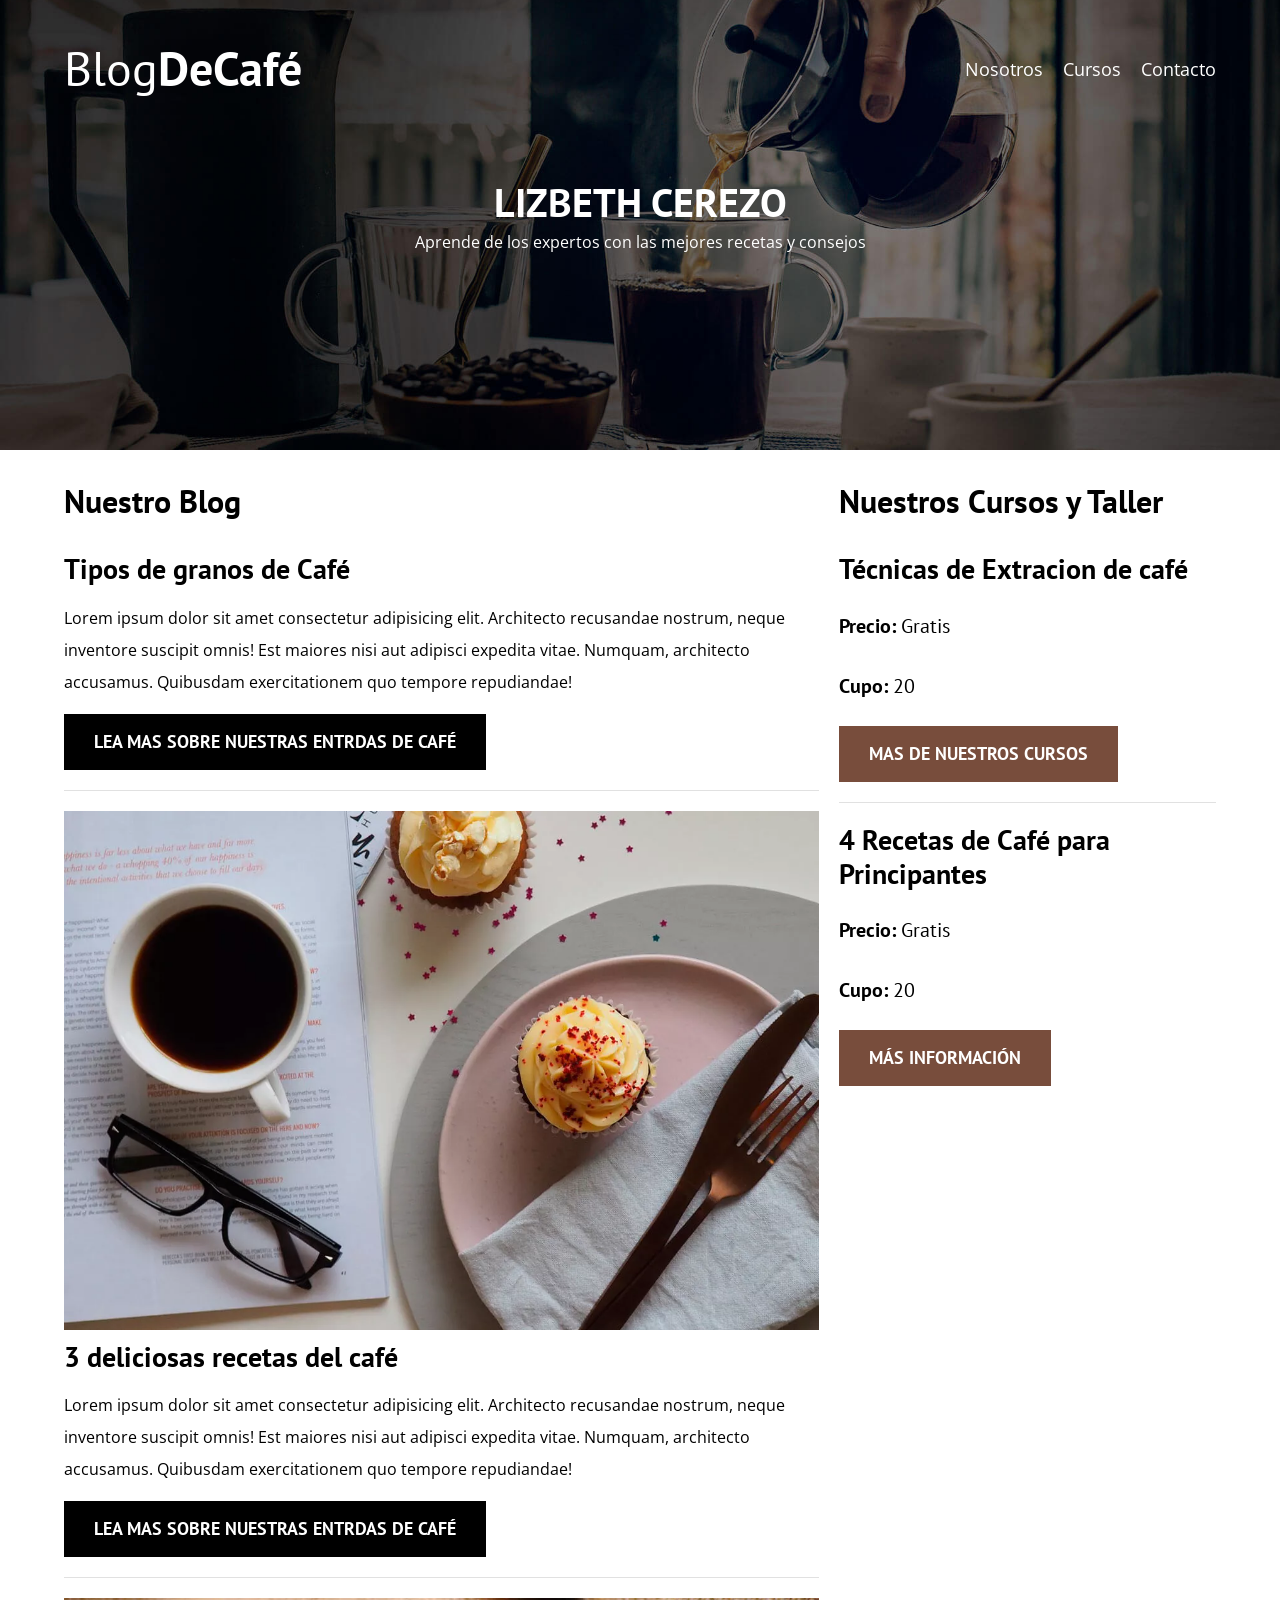
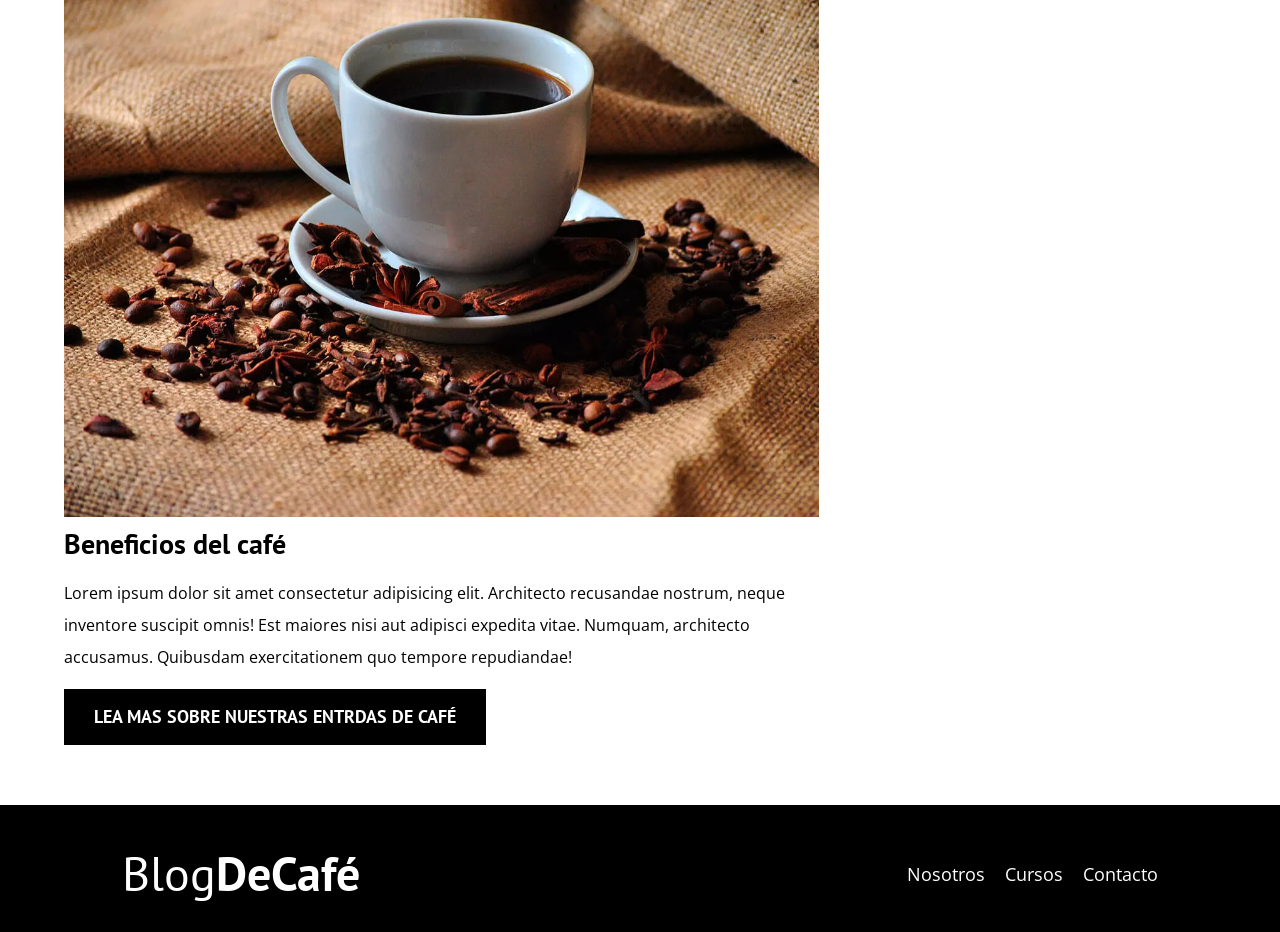
<file: index.html>
<!DOCTYPE html>
<html lang="en">
  <head>
    <meta charset="UTF-8" />
    <meta name="viewport" content="width=device-width, initial-scale=1.0" />
    <title>Blog Cafe</title>
    <meta name="description" content="Página web de Blog de Café" />
    <!-- normalize -->
    <link rel="preload" href="css/normalize.css" as="style" />
    <link rel="stylesheet" href="css/normalize.css" />
    <!-- fuentes de google -->
    <link rel="preconnect" href="https://fonts.googleapis.com" />
    <link rel="preconnect" href="https://fonts.gstatic.com" crossorigin />
    <link
      href="https://fonts.googleapis.com/css2?family=Open+Sans&family=PT+Sans:wght@400;700&display=swap"
      rel="stylesheet"
    />
    <!-- estilos -->
    <link rel="preload" href="css/style.css" as="style" />
    <link rel="stylesheet" href="css/style.css" />
  </head>

  <body>
    <header class="header">
      <div class="contenedor">
        <div class="barra">
          <a href="index.html" class="logo">
            <h1 class="logo__nombre no-margin centrar-text">
              Blog<span class="logo__bold">DeCafé</span>
            </h1>
          </a>

          <nav class="navegacion">
            <a href="nosotros.html" class="navegacion__enlace">Nosotros</a>
            <a href="cursos.html" class="navegacion__enlace">Cursos</a>
            <a href="contacto.html" class="navegacion__enlace">Contacto</a>
          </nav>
        </div>
      </div>
      <div class="header__texto">
        <h2 class="no-margin">LIZBETH CEREZO</h2>
        <p class="no-margin">
          Aprende de los expertos con las mejores recetas y consejos
        </p>
      </div>
    </header>

    <div class="contenedor contenido-principal">
      <main class="blog">
        <h3>Nuestro Blog</h3>

        <article class="entrada">
          <div class="entrada__imagen"></div>
          <div class="entrada__contenido">
            <h4 class="no-margin">Tipos de granos de Café</h4>
            <p>
              Lorem ipsum dolor sit amet consectetur adipisicing elit.
              Architecto recusandae nostrum, neque inventore suscipit omnis! Est
              maiores nisi aut adipisci expedita vitae. Numquam, architecto
              accusamus. Quibusdam exercitationem quo tempore repudiandae!
            </p>
            <a href="entrada.html" class="boton boton--primario"
              >Lea mas sobre nuestras entrdas de café</a
            >
          </div>
        </article>

        <article class="entrada">
          <div class="entrada__imagen">
            <picture>
              <source srcset="img/blog2.webp" type="image/webp" />
              <img src="img/blog2.jpg" alt="imagen blog" loading="lazy" />
            </picture>
          </div>
          <div class="entrada__contenido">
            <h4 class="no-margin">3 deliciosas recetas del café</h4>
            <p>
              Lorem ipsum dolor sit amet consectetur adipisicing elit.
              Architecto recusandae nostrum, neque inventore suscipit omnis! Est
              maiores nisi aut adipisci expedita vitae. Numquam, architecto
              accusamus. Quibusdam exercitationem quo tempore repudiandae!
            </p>
            <a href="entrada.html" class="boton boton--primario"
              >Lea mas sobre nuestras entrdas de café</a
            >
          </div>
        </article>

        <article class="entrada">
          <div class="entrada__imagen">
            <picture>
              <source srcset="img/blog3.webp" type="image/webp" />
              <img src="img/blog3.jpg" alt="imagen blog" loading="lazy" />
            </picture>
          </div>
          <div class="entrada__contenido">
            <h4 class="no-margin">Beneficios del café</h4>
            <p>
              Lorem ipsum dolor sit amet consectetur adipisicing elit.
              Architecto recusandae nostrum, neque inventore suscipit omnis! Est
              maiores nisi aut adipisci expedita vitae. Numquam, architecto
              accusamus. Quibusdam exercitationem quo tempore repudiandae!
            </p>
            <a href="entrada.html" class="boton boton--primario"
              >Lea mas sobre nuestras entrdas de café</a
            >
          </div>
        </article>
      </main>
      <aside class="sidebar">
        <h3 class="">Nuestros Cursos y Taller</h3>

        <ul class="cursos no-padding">
          <li class="widget-curso">
            <h4 class="no-margin">Técnicas de Extracion de café</h4>
            <p class="widget-curso__label">
              Precio:
              <span class="widget-curso__info">Gratis</span>
            </p>
            <p class="widget-curso__label">
              Cupo:
              <span class="widget-curso__info">20</span>
            </p>
            <a href="entrada.html" class="boton boton--secundario"
              >Mas de nuestros cursos</a
            >
          </li>
          <li class="widget-curso">
            <h4 class="no-margin">4 Recetas de Café para Principantes</h4>
            <p class="widget-curso__label">
              Precio:
              <span class="widget-curso__info">Gratis</span>
            </p>
            <p class="widget-curso__label">
              Cupo:
              <span class="widget-curso__info">20</span>
            </p>
            <a href="entrada.html" class="boton boton--secundario"
              >Más Información</a
            >
          </li>
        </ul>
      </aside>
    </div>

    <footer class="footer">
      <div class="contenedor">
        <div class="contenedor">
          <div class="barra">
            <a href="index.html" class="logo">
              <h1 class="logo__nombre no-margin centrar-text">
                Blog<span class="logo__bold">DeCafé</span>
              </h1>
            </a>

            <nav class="navegacion">
              <a href="nosotros.html" class="navegacion__enlace">Nosotros</a>
              <a href="cursos.html" class="navegacion__enlace">Cursos</a>
              <a href="contacto.html" class="navegacion__enlace">Contacto</a>
            </nav>
          </div>
        </div>
      </div>
    </footer>
  </body>
</html>
</file>
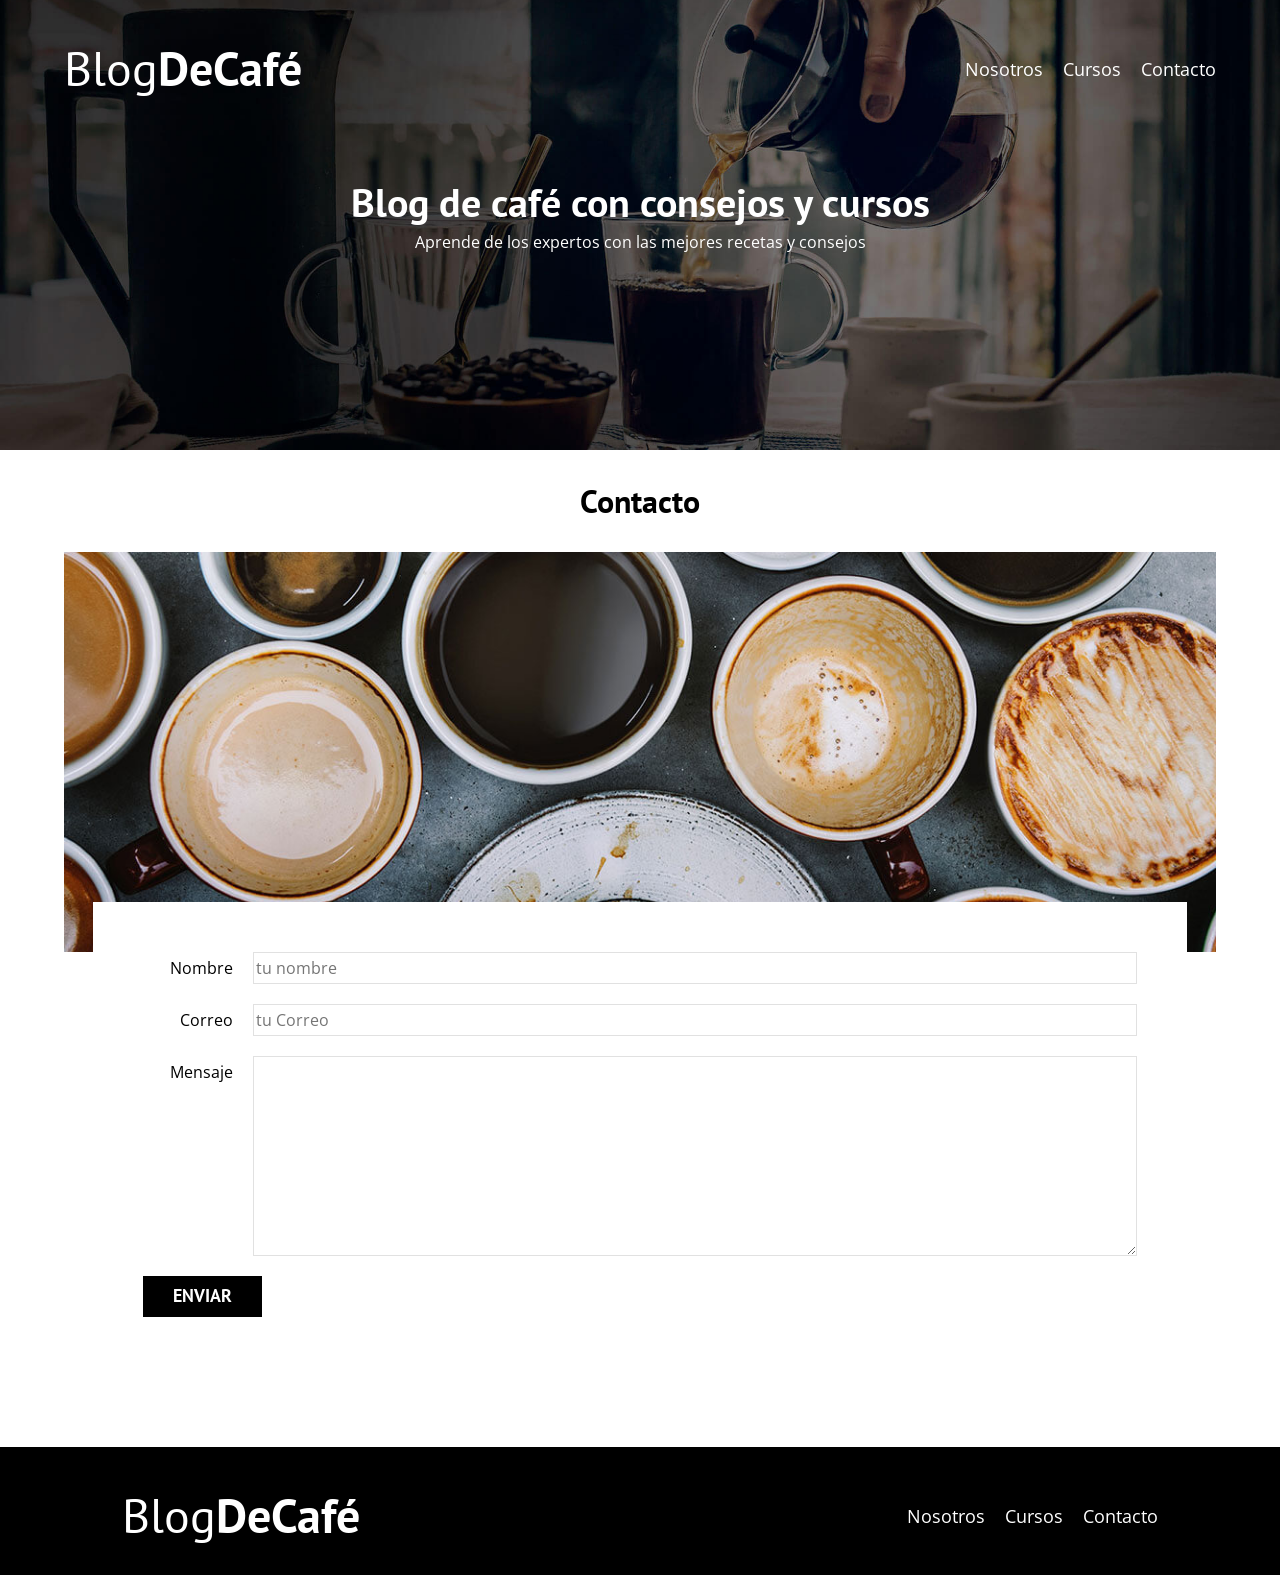
<file: contacto.html>
<!DOCTYPE html>
<html lang="en">

<head>
    <meta charset="UTF-8">
    <meta name="viewport" content="width=device-width, initial-scale=1.0">
    <title>Blog Cafe</title>
    <!-- normalize -->
    <link rel="stylesheet" href="css/normalize.css">
    <!-- fuentes de google -->
    <link rel="preconnect" href="https://fonts.googleapis.com">
    <link rel="preconnect" href="https://fonts.gstatic.com" crossorigin>
    <link href="https://fonts.googleapis.com/css2?family=Open+Sans&family=PT+Sans:wght@400;700&display=swap"
        rel="stylesheet">
    <!-- estilos -->
    <link rel="stylesheet" href="css/style.css">
</head>

<body>
    <header class="header">
        <div class="contenedor">
            <div class="barra">
                <a href="index.html" class="logo">
                    <h1 class="logo__nombre no-margin centrar-text">Blog<span class="logo__bold">DeCafé</span></h1>
                </a>

                <nav class="navegacion">
                    <a href="nosotros.html" class="navegacion__enlace">Nosotros</a>
                    <a href="cursos.html" class="navegacion__enlace">Cursos</a>
                    <a href="contacto.html" class="navegacion__enlace">Contacto</a>
                </nav>
            </div>
        </div>
        <div class="header__texto">
            <h2 class="no-margin">Blog de café con consejos y cursos</h2>
            <p class="no-margin"> Aprende de los expertos con las mejores recetas y consejos</p>
        </div>
    </header>

    <div class="contenedor">
        <h3 class="centrar-text">Contacto</h3>

        <div class="contacto-bg"></div>

        <form class="formulario">
            <div class="campo">
                <label class="campo__label" for="nombre">Nombre</label>
                <input 
                    class="campo__field" 
                    type="text" 
                    placeholder="tu nombre" 
                    id="nombre">
            </div>
            <div class="campo">
                <label class="campo__label" for="email">Correo</label>
                <input 
                    class="campo__field" 
                    type="email" 
                    placeholder="tu Correo" 
                    id="email">
            </div>
            <div class="campo">
                <label class="campo__label" for="mensaje">Mensaje</label>
                <textarea class="campo__field campo__field--textarea" name="mensaje" id="mensaje"></textarea>
            </div>

            <div class="campo">
                <input type="submit" value="enviar" class="boton boton--primario">
            </div>
        </form>
    </div>

    <footer class="footer">
        <div class="contenedor">
            <div class="contenedor">
                <div class="barra">
                    <a href="index.html" class="logo">
                        <h1 class="logo__nombre no-margin centrar-text">Blog<span class="logo__bold">DeCafé</span></h1>
                    </a>

                    <nav class="navegacion">
                        <a href="nosotros.html" class="navegacion__enlace">Nosotros</a>
                        <a href="cursos.html" class="navegacion__enlace">Cursos</a>
                        <a href="contacto.html" class="navegacion__enlace">Contacto</a>
                    </nav>
                </div>
            </div>
        </div>
    </footer>
</body>

</html>
</file>
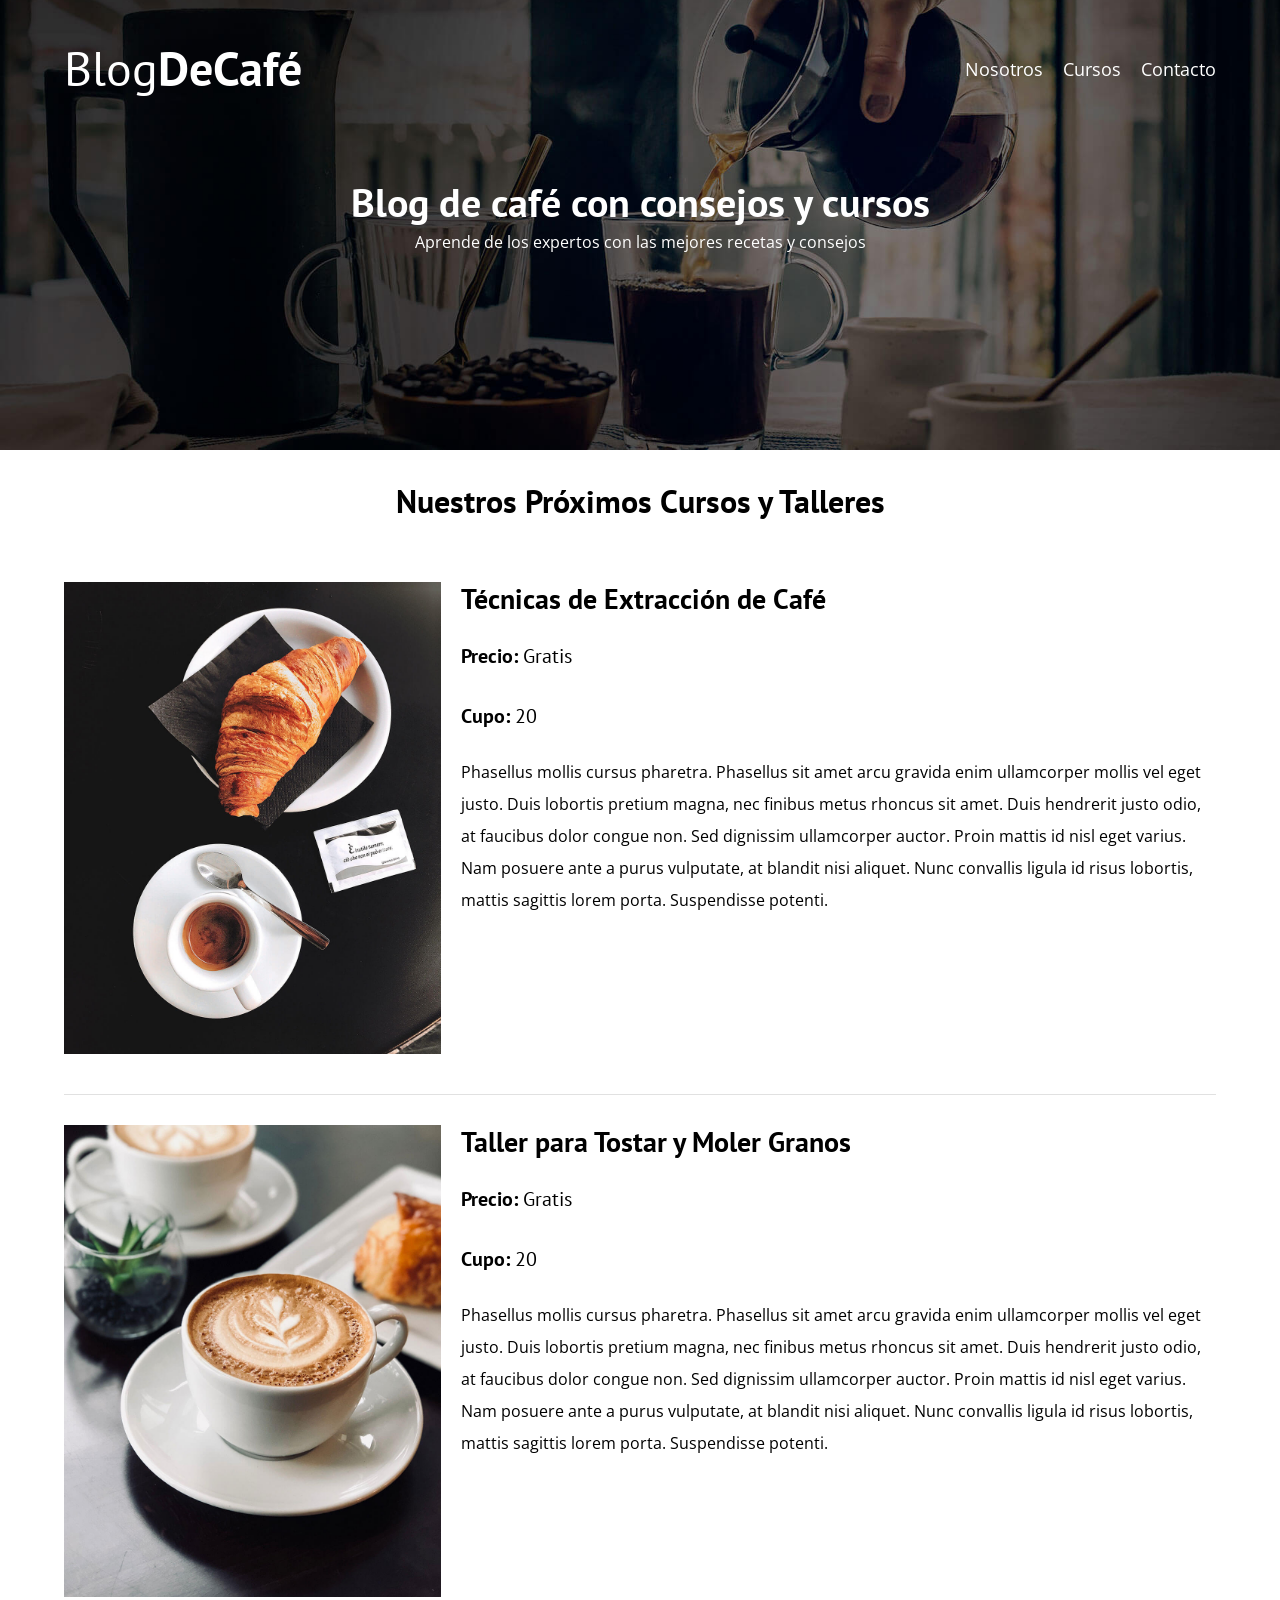
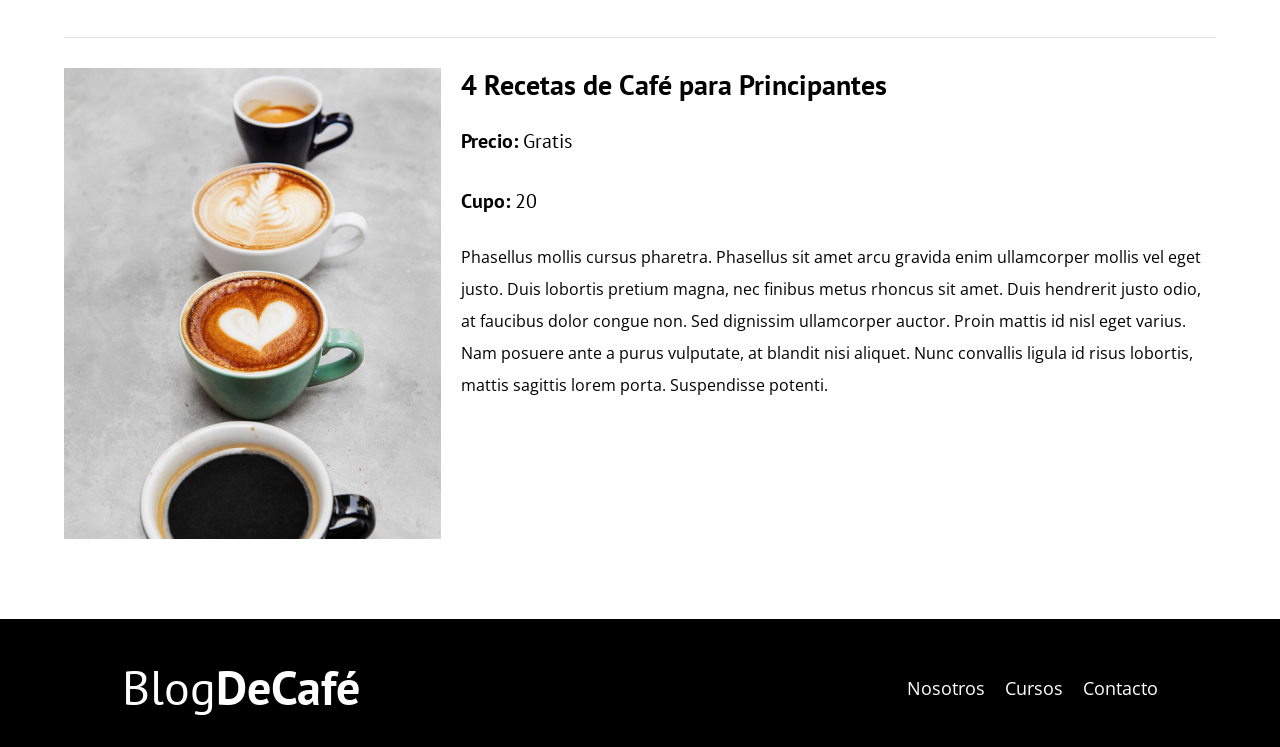
<file: cursos.html>
<!DOCTYPE html>
<html lang="en">

<head>
    <meta charset="UTF-8">
    <meta name="viewport" content="width=device-width, initial-scale=1.0">
    <title>Blog Cafe</title>
    <!-- normalize -->
    <link rel="stylesheet" href="css/normalize.css">
    <!-- fuentes de google -->
    <link rel="preconnect" href="https://fonts.googleapis.com">
    <link rel="preconnect" href="https://fonts.gstatic.com" crossorigin>
    <link href="https://fonts.googleapis.com/css2?family=Open+Sans&family=PT+Sans:wght@400;700&display=swap"
        rel="stylesheet">
    <!-- estilos -->
    <link rel="stylesheet" href="css/style.css">
</head>

<body>
    <header class="header">
        <div class="contenedor">
            <div class="barra">
                <a href="index.html" class="logo">
                    <h1 class="logo__nombre no-margin centrar-text">Blog<span class="logo__bold">DeCafé</span></h1>
                </a>

                <nav class="navegacion">
                    <a href="nosotros.html" class="navegacion__enlace">Nosotros</a>
                    <a href="cursos.html" class="navegacion__enlace">Cursos</a>
                    <a href="contacto.html" class="navegacion__enlace">Contacto</a>
                </nav>
            </div>
        </div>
        <div class="header__texto">
            <h2 class="no-margin">Blog de café con consejos y cursos</h2>
            <p class="no-margin"> Aprende de los expertos con las mejores recetas y consejos</p>
        </div>
    </header>

    <div class="contenedor">
        <h3 class="centrar-text">Nuestros Próximos Cursos y Talleres</h3>

        <div class="curso">
            <div class="curso__imagen">
                <img src="img/curso1.jpg" alt="Imagen del curso">
            </div>
            <div class="curso__informacion">
                <h4 class="no-margin">Técnicas de Extracción de Café</h4>
                <p class="curso__label">Precio:
                    <span class="curso__info">Gratis</span>
                </p>
                <p class="curso__label">Cupo:
                    <span class="curso__info">20</span>
                </p>
                <p class="curso__descripcion">
                    Phasellus mollis cursus pharetra. Phasellus sit amet arcu gravida enim ullamcorper mollis vel eget justo. Duis
                    lobortis
                    pretium magna, nec finibus metus rhoncus sit amet. Duis hendrerit justo odio, at faucibus dolor congue non. Sed
                    dignissim ullamcorper auctor. Proin mattis id nisl eget varius. Nam posuere ante a purus vulputate, at blandit nisi
                    aliquet. Nunc convallis ligula id risus lobortis, mattis sagittis lorem porta. Suspendisse potenti.
                </p>
            </div>
            <!-- .curso__informacion -->
        </div> <!-- .curso -->

        <div class="curso">
            <div class="cursos__imagen">
                <img src="img/curso2.jpg" alt="Imagen del curso">
            </div>
        
            <div class="curso__informacion">
                <h4 class="no-margin">Taller para Tostar y Moler Granos</h4>
                <p class="curso__label">Precio:
                    <span class="curso__info">Gratis</span>
                </p>
                <p class="curso__label">Cupo:
                    <span class="curso__info">20</span>
                </p>
                <p class="curso__descripcion">
                    Phasellus mollis cursus pharetra. Phasellus sit amet arcu gravida enim ullamcorper mollis vel eget justo. Duis
                    lobortis
                    pretium magna, nec finibus metus rhoncus sit amet. Duis hendrerit justo odio, at faucibus dolor congue non. Sed
                    dignissim ullamcorper auctor. Proin mattis id nisl eget varius. Nam posuere ante a purus vulputate, at blandit
                    nisi
                    aliquet. Nunc convallis ligula id risus lobortis, mattis sagittis lorem porta. Suspendisse potenti.
                </p>
            </div><!-- .curso__informacion -->
        </div> <!-- .curso -->

        <div class="curso">
            <div class="cursos__imagen">
                <img src="img/curso3.jpg" alt="Imagen del curso">
            </div>
        
            <div class="curso__infomracion">
                <h4 class="no-margin">4 Recetas de Café para Principantes</h4>
                <p class="curso__label">Precio:
                    <span class="curso__info">Gratis</span>
                </p>
                <p class="curso__label">Cupo:
                    <span class="curso__info">20</span>
                </p>
                <p class="curso__descripcion">
                    Phasellus mollis cursus pharetra. Phasellus sit amet arcu gravida enim ullamcorper mollis vel eget justo. Duis
                    lobortis
                    pretium magna, nec finibus metus rhoncus sit amet. Duis hendrerit justo odio, at faucibus dolor congue non. Sed
                    dignissim ullamcorper auctor. Proin mattis id nisl eget varius. Nam posuere ante a purus vulputate, at blandit
                    nisi
                    aliquet. Nunc convallis ligula id risus lobortis, mattis sagittis lorem porta. Suspendisse potenti.
                </p>
            </div><!-- .curso__informacion -->
        </div> <!-- .curso -->

    </div>

    <footer class="footer">
        <div class="contenedor">
            <div class="contenedor">
                <div class="barra">
                    <a href="index.html" class="logo">
                        <h1 class="logo__nombre no-margin centrar-text">Blog<span class="logo__bold">DeCafé</span></h1>
                    </a>

                    <nav class="navegacion">
                        <a href="nosotros.html" class="navegacion__enlace">Nosotros</a>
                        <a href="cursos.html" class="navegacion__enlace">Cursos</a>
                        <a href="contacto.html" class="navegacion__enlace">Contacto</a>
                    </nav>
                </div>
            </div>
        </div>
    </footer>
</body>

</html>
</file>
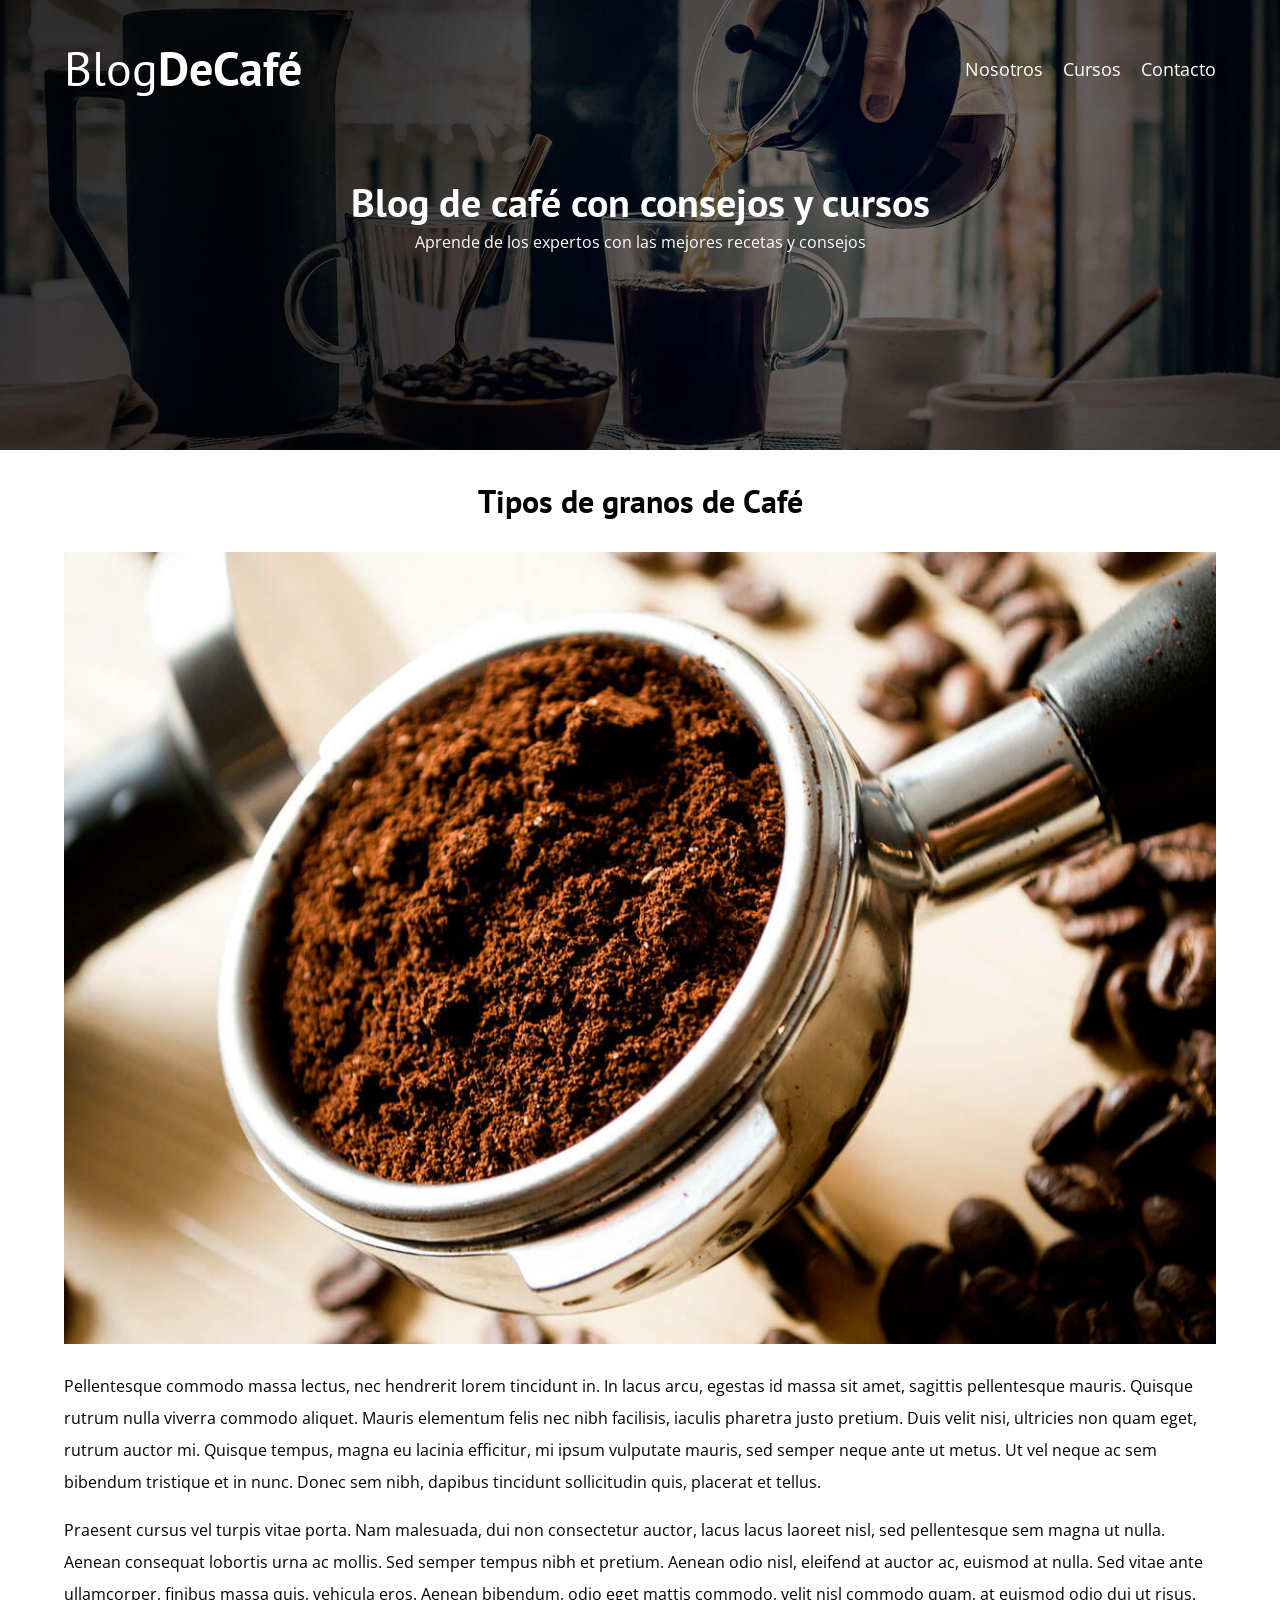
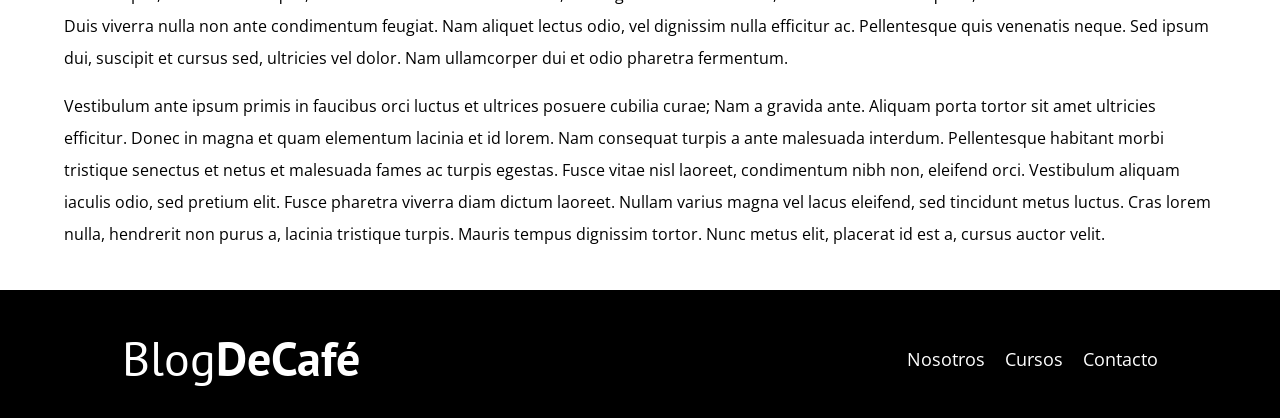
<file: entrada.html>
<!DOCTYPE html>
<html lang="en">

<head>
    <meta charset="UTF-8">
    <meta name="viewport" content="width=device-width, initial-scale=1.0">
    <title>LIZBETH</title>
    <!-- normalize -->
    <link rel="stylesheet" href="css/normalize.css">
    <!-- fuentes de google -->
    <link rel="preconnect" href="https://fonts.googleapis.com">
    <link rel="preconnect" href="https://fonts.gstatic.com" crossorigin>
    <link href="https://fonts.googleapis.com/css2?family=Open+Sans&family=PT+Sans:wght@400;700&display=swap"
        rel="stylesheet">
    <!-- estilos -->
    <link rel="stylesheet" href="css/style.css">
</head>

<body>
    <header class="header">
        <div class="contenedor">
            <div class="barra">
                <a href="index.html" class="logo">
                    <h1 class="logo__nombre no-margin centrar-text">Blog<span class="logo__bold">DeCafé</span></h1>
                </a>

                <nav class="navegacion">
                    <a href="nosotros.html" class="navegacion__enlace">Nosotros</a>
                    <a href="cursos.html" class="navegacion__enlace">Cursos</a>
                    <a href="contacto.html" class="navegacion__enlace">Contacto</a>
                </nav>
            </div>
        </div>
        <div class="header__texto">
            <h2 class="no-margin">Blog de café con consejos y cursos</h2>
            <p class="no-margin"> Aprende de los expertos con las mejores recetas y consejos</p>
        </div>
    </header>

    <div class="contenedor">

        <h3 class="centrar-text">Tipos de granos de Café</h3>
        <img src="img/blog1.jpg" alt="">
        <p>
            Pellentesque commodo massa lectus, nec hendrerit lorem tincidunt in. In lacus arcu, egestas id massa sit amet, sagittis
            pellentesque mauris. Quisque rutrum nulla viverra commodo aliquet. Mauris elementum felis nec nibh facilisis, iaculis
            pharetra justo pretium. Duis velit nisi, ultricies non quam eget, rutrum auctor mi. Quisque tempus, magna eu lacinia
            efficitur, mi ipsum vulputate mauris, sed semper neque ante ut metus. Ut vel neque ac sem bibendum tristique et in nunc.
            Donec sem nibh, dapibus tincidunt sollicitudin quis, placerat et tellus.
        </p>
        
        <p>
            Praesent cursus vel turpis vitae porta. Nam malesuada, dui non consectetur auctor, lacus lacus laoreet nisl, sed
            pellentesque sem magna ut nulla. Aenean consequat lobortis urna ac mollis. Sed semper tempus nibh et pretium. Aenean
            odio nisl, eleifend at auctor ac, euismod at nulla. Sed vitae ante ullamcorper, finibus massa quis, vehicula eros.
            Aenean bibendum, odio eget mattis commodo, velit nisl commodo quam, at euismod odio dui ut risus. Duis viverra nulla non
            ante condimentum feugiat. Nam aliquet lectus odio, vel dignissim nulla efficitur ac. Pellentesque quis venenatis neque.
            Sed ipsum dui, suscipit et cursus sed, ultricies vel dolor. Nam ullamcorper dui et odio pharetra fermentum.
        </p>
        
        <p>
            Vestibulum ante ipsum primis in faucibus orci luctus et ultrices posuere cubilia curae; Nam a gravida ante. Aliquam
            porta tortor sit amet ultricies efficitur. Donec in magna et quam elementum lacinia et id lorem. Nam consequat turpis a
            ante malesuada interdum. Pellentesque habitant morbi tristique senectus et netus et malesuada fames ac turpis egestas.
            Fusce vitae nisl laoreet, condimentum nibh non, eleifend orci. Vestibulum aliquam iaculis odio, sed pretium elit. Fusce
            pharetra viverra diam dictum laoreet. Nullam varius magna vel lacus eleifend, sed tincidunt metus luctus. Cras lorem
            nulla, hendrerit non purus a, lacinia tristique turpis. Mauris tempus dignissim tortor. Nunc metus elit, placerat id est
            a, cursus auctor velit.
        </p>
    </div>

    <footer class="footer">
        <div class="contenedor">
            <div class="contenedor">
                <div class="barra">
                    <a href="index.html" class="logo">
                        <h1 class="logo__nombre no-margin centrar-text">Blog<span class="logo__bold">DeCafé</span></h1>
                    </a>

                    <nav class="navegacion">
                        <a href="nosotros.html" class="navegacion__enlace">Nosotros</a>
                        <a href="cursos.html" class="navegacion__enlace">Cursos</a>
                        <a href="contacto.html" class="navegacion__enlace">Contacto</a>
                    </nav>
                </div>
            </div>
        </div>
    </footer>
</body>

</html>
</file>
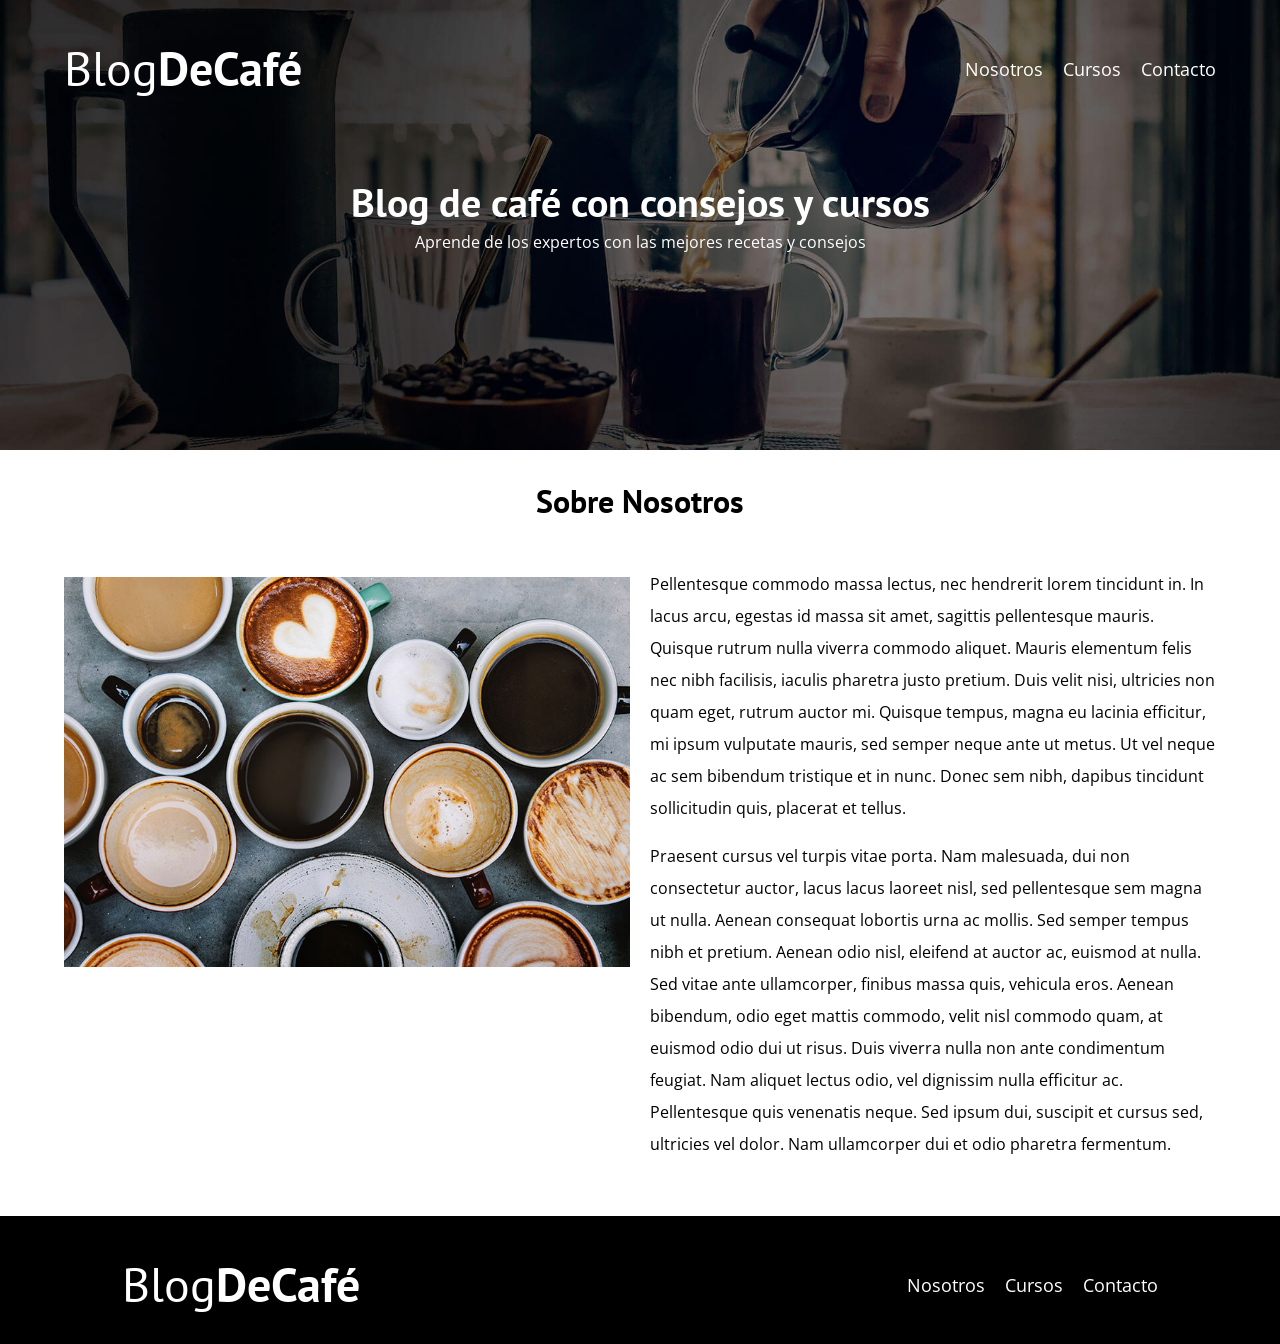
<file: nosotros.html>
<!DOCTYPE html>
<html lang="en">

<head>
    <meta charset="UTF-8">
    <meta name="viewport" content="width=device-width, initial-scale=1.0">
    <title>Blog Cafe</title>
    <!-- normalize -->
    <link rel="stylesheet" href="css/normalize.css">
    <!-- fuentes de google -->
    <link rel="preconnect" href="https://fonts.googleapis.com">
    <link rel="preconnect" href="https://fonts.gstatic.com" crossorigin>
    <link href="https://fonts.googleapis.com/css2?family=Open+Sans&family=PT+Sans:wght@400;700&display=swap"
        rel="stylesheet">
    <!-- estilos -->
    <link rel="stylesheet" href="css/style.css">
</head>

<body>
    <header class="header">
        <div class="contenedor">
            <div class="barra">
                <a href="index.html" class="logo">
                    <h1 class="logo__nombre no-margin centrar-text">Blog<span class="logo__bold">DeCafé</span></h1>
                </a>

                <nav class="navegacion">
                    <a href="nosotros.html" class="navegacion__enlace">Nosotros</a>
                    <a href="cursos.html" class="navegacion__enlace">Cursos</a>
                    <a href="contacto.html" class="navegacion__enlace">Contacto</a>
                </nav>
            </div>
        </div>
        <div class="header__texto">
            <h2 class="no-margin">Blog de café con consejos y cursos</h2>
            <p class="no-margin"> Aprende de los expertos con las mejores recetas y consejos</p>
        </div>
    </header>

    <div class="contenedor">

        <h3 class="centrar-text">Sobre Nosotros</h3>

        <div class="sobre-nosotros">
            <div class="sobre-nosotros__imagen">
                <img src="img/nosotros.jpg" alt="sobre nosotros">
            </div>

            <div class="sobre-nosotros__texto">
                <p>
                    Pellentesque commodo massa lectus, nec hendrerit lorem tincidunt in. In lacus arcu, egestas id massa sit amet, sagittis
                    pellentesque mauris. Quisque rutrum nulla viverra commodo aliquet. Mauris elementum felis nec nibh facilisis, iaculis
                    pharetra justo pretium. Duis velit nisi, ultricies non quam eget, rutrum auctor mi. Quisque tempus, magna eu lacinia
                    efficitur, mi ipsum vulputate mauris, sed semper neque ante ut metus. Ut vel neque ac sem bibendum tristique et in nunc.
                    Donec sem nibh, dapibus tincidunt sollicitudin quis, placerat et tellus.
                </p>
                
                <p>
                    Praesent cursus vel turpis vitae porta. Nam malesuada, dui non consectetur auctor, lacus lacus laoreet nisl, sed
                    pellentesque sem magna ut nulla. Aenean consequat lobortis urna ac mollis. Sed semper tempus nibh et pretium. Aenean
                    odio nisl, eleifend at auctor ac, euismod at nulla. Sed vitae ante ullamcorper, finibus massa quis, vehicula eros.
                    Aenean bibendum, odio eget mattis commodo, velit nisl commodo quam, at euismod odio dui ut risus. Duis viverra nulla non
                    ante condimentum feugiat. Nam aliquet lectus odio, vel dignissim nulla efficitur ac. Pellentesque quis venenatis neque.
                    Sed ipsum dui, suscipit et cursus sed, ultricies vel dolor. Nam ullamcorper dui et odio pharetra fermentum.
                </p>
            </div>
        </div>

    </div>

    <footer class="footer">
        <div class="contenedor">
            <div class="contenedor">
                <div class="barra">
                    <a href="index.html" class="logo">
                        <h1 class="logo__nombre no-margin centrar-text">Blog<span class="logo__bold">DeCafé</span></h1>
                    </a>

                    <nav class="navegacion">
                        <a href="nosotros.html" class="navegacion__enlace">Nosotros</a>
                        <a href="cursos.html" class="navegacion__enlace">Cursos</a>
                        <a href="contacto.html" class="navegacion__enlace">Contacto</a>
                    </nav>
                </div>
            </div>
        </div>
    </footer>
</body>

</html>
</file>
<file: css/style.css>
:root {
    --fuenteHeading: 'PT Sans', sans-serif;
    --fuenteParrafos: 'Open Sans', sans-serif;

    --primario: #784D3C;
    --gris: #e1e1e1;
    --blanco: #FFFFFF;
    --negro: #000000;
}

html {
    box-sizing: border-box;
    font-size: 62.5%; /* 1 rem = 10px */
}

*, *:before, *:after {
    box-sizing: inherit;
}

body {
    font-family: var(--fuenteParrafos);
    font-size: 1.6rem;
    line-height: 2;
}

/* Globales */
.contenedor {
    max-width: 120rem;
    width: 90%;
    width: min(90%, 120rem); /* es el mismo aplica el minimo de los;] es para que el contenido en moviles no sea pegado a los bordees */
    margin: 0 auto; /* centrado automatico */
}

a {
    text-decoration: none;
}

h1,h2,h3,h4 {
    font-family: var(--fuenteHeading);
    line-height: 1.2;
}

h1{
    font-size: 4.8rem;
}

h2 {
    font-size: 4rem;
}

h3 {
    font-size: 3.2rem;
}

h4 {
    font-size: 2.8rem;
}

img {
    max-width: 100%;
}

.no-margin {
    margin: 0;
}

.no-padding {
    padding: 0;
}

.centrar-text {
    text-align: center;
}

/* Begin::Header */

.header {
    background-image: url(../img/banner.jpg);
    height: 45rem; /* altura a la imagen */
    background-size: cover;
    background-repeat: no-repeat;
    background-position: center center;
}

.header__texto {
    text-align: center;
    color: var(--blanco);
    margin-top: 2rem;
}

@media (min-width: 768px) {
    .header__texto {
        margin-top: 8rem;
    }
}

.barra {
    padding-top: 4rem;
}

@media (min-width: 768px) {
    .barra {
        display: flex;
        justify-content: space-between;
        align-items: center;
    }
}

.logo {
    color: var(--blanco);
}

.logo__nombre {
    font-weight: normal;
}

.logo__bold{
    font-weight: bold;
}

@media (min-width: 768px) {
    .navegacion{
        display: flex;
        gap: 2rem;
    }
}

.navegacion__enlace {
    display: block;
    text-align: center;
    font-size: 1.8rem;
    color: var(--blanco);
}

@media (min-width: 768px) {
    .contenido-principal {
        display: grid;
        grid-template-columns: 2fr 1fr;
        column-gap: 2rem;
    }
}

.entrada {
    border-bottom: 1px solid var(--gris) ;
    margin-bottom: 2rem;
}

.entrada:last-of-type {
    border: none;
    margin-bottom: 0;
}

.boton {
    display: block;
    font-family: var(--fuenteHeading);
    color: var(--blanco);
    text-align: center;
    padding: 1rem 3rem;
    font-size: 1.8rem;
    text-transform: uppercase;
    font-weight: bold;
    margin-bottom: 2rem;
    border: none;
}

@media (min-width: 768px) {
    .boton{
        display: inline-block; /* inline-blok respeta lo que ponga como margen como ancho, pero no puedo poner elementos por el frente o lado del elemento */

    }
}

.boton:hover{
    cursor: pointer;
}

.boton--primario {
    background-color: var(--negro);

}

.boton--secundario {
    background-color: var(--primario);
}

.cursos {
    list-style: none;
}

.widget-curso {
    border-bottom: 1px solid var(--gris);
    margin-bottom: 2rem;
}

.widget-curso:last-of-type {
    border-bottom: none;
    margin-bottom: 0;
}

.widget-curso__label {
    font-family: var(--fuenteHeading);
    font-weight: bold;
}

.widget-curso__info{
    font-weight: normal;
}

.widget-curso__label,
.widget-curso__info {
    font-size: 2rem;
}

.footer {
    background-color: var(--negro);
    padding-bottom: 3rem;
    margin-top: 4rem;
}

/** Begin::Sobre Nosotros*/

@media (min-width: 768px) {
    /* .sobre-nosotros {
        display: flex;
        gap: 2rem;
    }

    .sobre-nosotros__imagen,
    .sobre-nosotros__texto {
        flex-basis: 50%;
    } */

    .sobre-nosotros {
        display: grid;
        grid-template-columns: repeat(2, 1fr);
        column-gap: 2rem;
    }

    .sobre-nosotros__imagen {
        padding-top: 2.5rem;
    }
}

/** Begin::Cursos **/
.curso {
    padding: 3rem 0;
    border-bottom: 1px solid var(--gris);
}

@media (min-width: 768px) {
    .curso {
        display: grid;
        grid-template-columns: 1fr 2fr;
        column-gap: 2rem;
    }
}

.curso:last-of-type {
    border-bottom: none;
}

.curso__label{
    font-family: var(--fuenteHeading);
    font-weight: bold;
}

.curso__info {
    font-weight: normal;
}

.curso__label,
.curso__info {
    font-size: 2rem;
}

/* Begin::Contacto */

.contacto-bg{
    background-image: url(../img/contacto.jpg);
    height: 40rem;
    background-size: cover;
    background-repeat: no-repeat;
    
}

/* Begin::Formulario */
.formulario {
    background-color: var(--blanco);
    margin: -5rem auto 0 auto;
    width: 95%;
    padding: 5rem;
}

.campo{
    display: flex;
    margin-bottom: 2rem;
    gap: 2rem;
}

.campo__label {
    flex: 0 0 9rem; /* este codigo es para que todos los labels tengan un mismo tamaño **/
    text-align: right;
}

.campo__field {
    flex: 1;
    border: 1px solid var(--gris);
}

.campo__field--textarea {
    height: 20rem;
}
</file>
